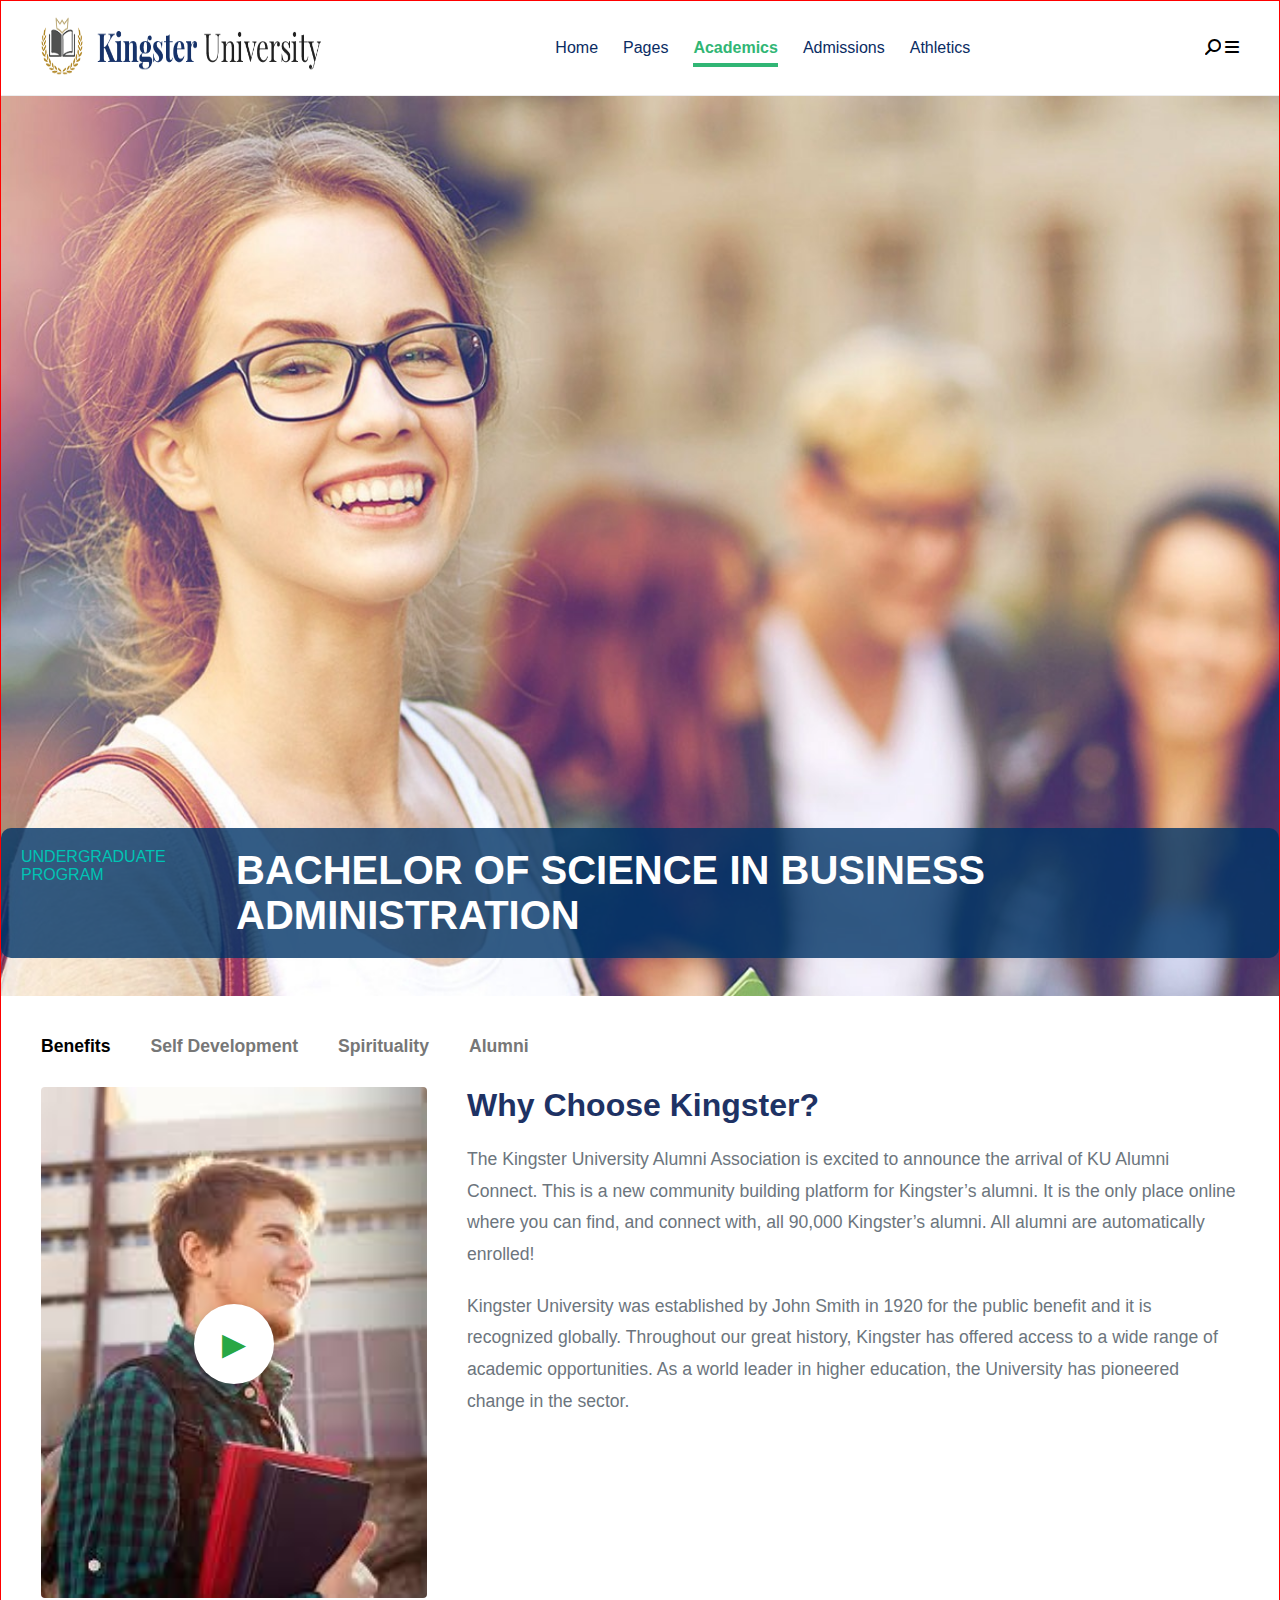
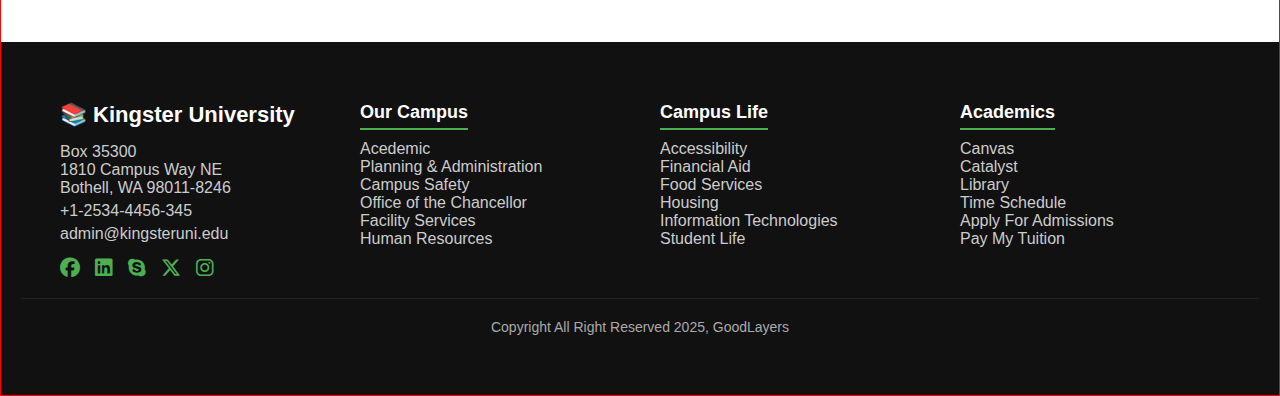
<file: academics.html>
<!DOCTYPE html>
<html lang="en">

<head>
    <meta charset="UTF-8">
    <meta name="viewport" content="width=device-width, initial-scale=1.0">
    <title>academics</title>
    <link rel="stylesheet" href="style3.css">
    <link rel="icon" href="https://images.vexels.com/content/203445/preview/university-building-icon-b523b3.png">
    <link rel="stylesheet" href="https://cdnjs.cloudflare.com/ajax/libs/font-awesome/6.7.2/css/all.min.css"
        integrity="sha512-Evv84Mr4kqVGRNSgIGL/F/aIDqQb7xQ2vcrdIwxfjThSH8CSR7PBEakCr51Ck+w+/U6swU2Im1vVX0SVk9ABhg=="
        crossorigin="anonymous" referrerpolicy="no-referrer" />
</head>

<body>
    <section id="container">
        <header class="main-header">
            <div id="logo-container">
                <img src="images/logo.png" height="60px" width="280px">
            </div>

            <div class="navbar">
                <ul class="nav-links">
                    <li><a href="index.html">Home</a></li>
                    <li><a href="pages.html">Pages</a></li>
                    <li><a href="academics.html" class="active">Academics</a></li>
                    <li><a href="admissions.html">Admissions</a></li>
                    <li><a href="athletics.html">Athletics</a></li>
                </ul>
                </nav>
            </div>
            <div>
                <i class="fas fa-search fa-flip-horizontal"></i>
                <i class="fas fa-bars"></i>
            </div>
        </header>

        <main>
            <div class="container">
                <span>Undergraduate Program</span>
                <h1>Bachelor of Science in Business Administration</h1>
            </div>
        </main>

         <section class="why-kingster">
                <div class="tabs">
                    <span class="tab active">Benefits</span>
                    <span class="tab">Self Development</span>
                    <span class="tab">Spirituality</span>
                    <span class="tab">Alumni</span>
                </div>

                <div class="content-container">
                    <div class="image-container">
                        <img src="images/Choose.jfif" alt="Student" class="student-img">
                        <div class="play-button">&#9658;</div>
                    </div>

                    <div class="text-container">
                        <h2>Why Choose <span class="highlight">Kingster?</span></h2>
                        <p>
                            The Kingster University Alumni Association is excited to announce the arrival of KU Alumni
                            Connect.
                            This is a new community building platform for Kingster’s alumni. It is the only place online
                            where you can
                            find, and connect with, all 90,000 Kingster’s alumni. All alumni are automatically enrolled!
                        </p>
                        <p>
                            Kingster University was established by John Smith in 1920 for the public benefit and it is
                            recognized globally.
                            Throughout our great history, Kingster has offered access to a wide range of academic
                            opportunities.
                            As a world leader in higher education, the University has pioneered change in the sector.
                        </p>
                    </div>
                </div>
            </section>

        <footer>
            <div class="footer-container">
                <div class="footer-column footer-contact">
                    <div class="footer-logo">📚 Kingster University</div>
                    <p>Box 35300<br>1810 Campus Way NE<br>Bothell, WA 98011-8246</p>
                    <p>+1-2534-4456-345</p>
                    <p><a href="mailto:admin@kingsteruni.edu">admin@kingsteruni.edu</a></p>
                    <div class="footer-socials">
                        <i class="fab fa-facebook"></i>
                        <i class="fab fa-linkedin"></i>
                        <i class="fab fa-skype"></i>
                        <i class="fab fa-x-twitter"></i>
                        <i class="fab fa-instagram"></i>
                    </div>
                </div>

                <div class="footer-column">
                    <div class="footer-heading">Our Campus</div>
                    <p>Acedemic</p>
                    <p>Planning & Administration</p>
                    <p>Campus Safety</p>
                    <p>Office of the Chancellor</p>
                    <p>Facility Services</p>
                    <p>Human Resources</p>
                </div>

                <div class="footer-column">
                    <div class="footer-heading">Campus Life</div>
                    <p>Accessibility</p>
                    <p>Financial Aid</p>
                    <p>Food Services</p>
                    <p>Housing</p>
                    <p>Information Technologies</p>
                    <p>Student Life</p>
                </div>

                <div class="footer-column">
                    <div class="footer-heading">Academics</div>
                    <p>Canvas</p>
                    <p>Catalyst</p>
                    <p>Library</p>
                    <p>Time Schedule</p>
                    <p>Apply For Admissions</p>
                    <p>Pay My Tuition</p>
                </div>
            </div>
            <div class="footer-bottom">
                Copyright All Right Reserved 2025, GoodLayers
            </div>
        </footer>

    </section><!--end of container-->
</body>

</html>
</file>
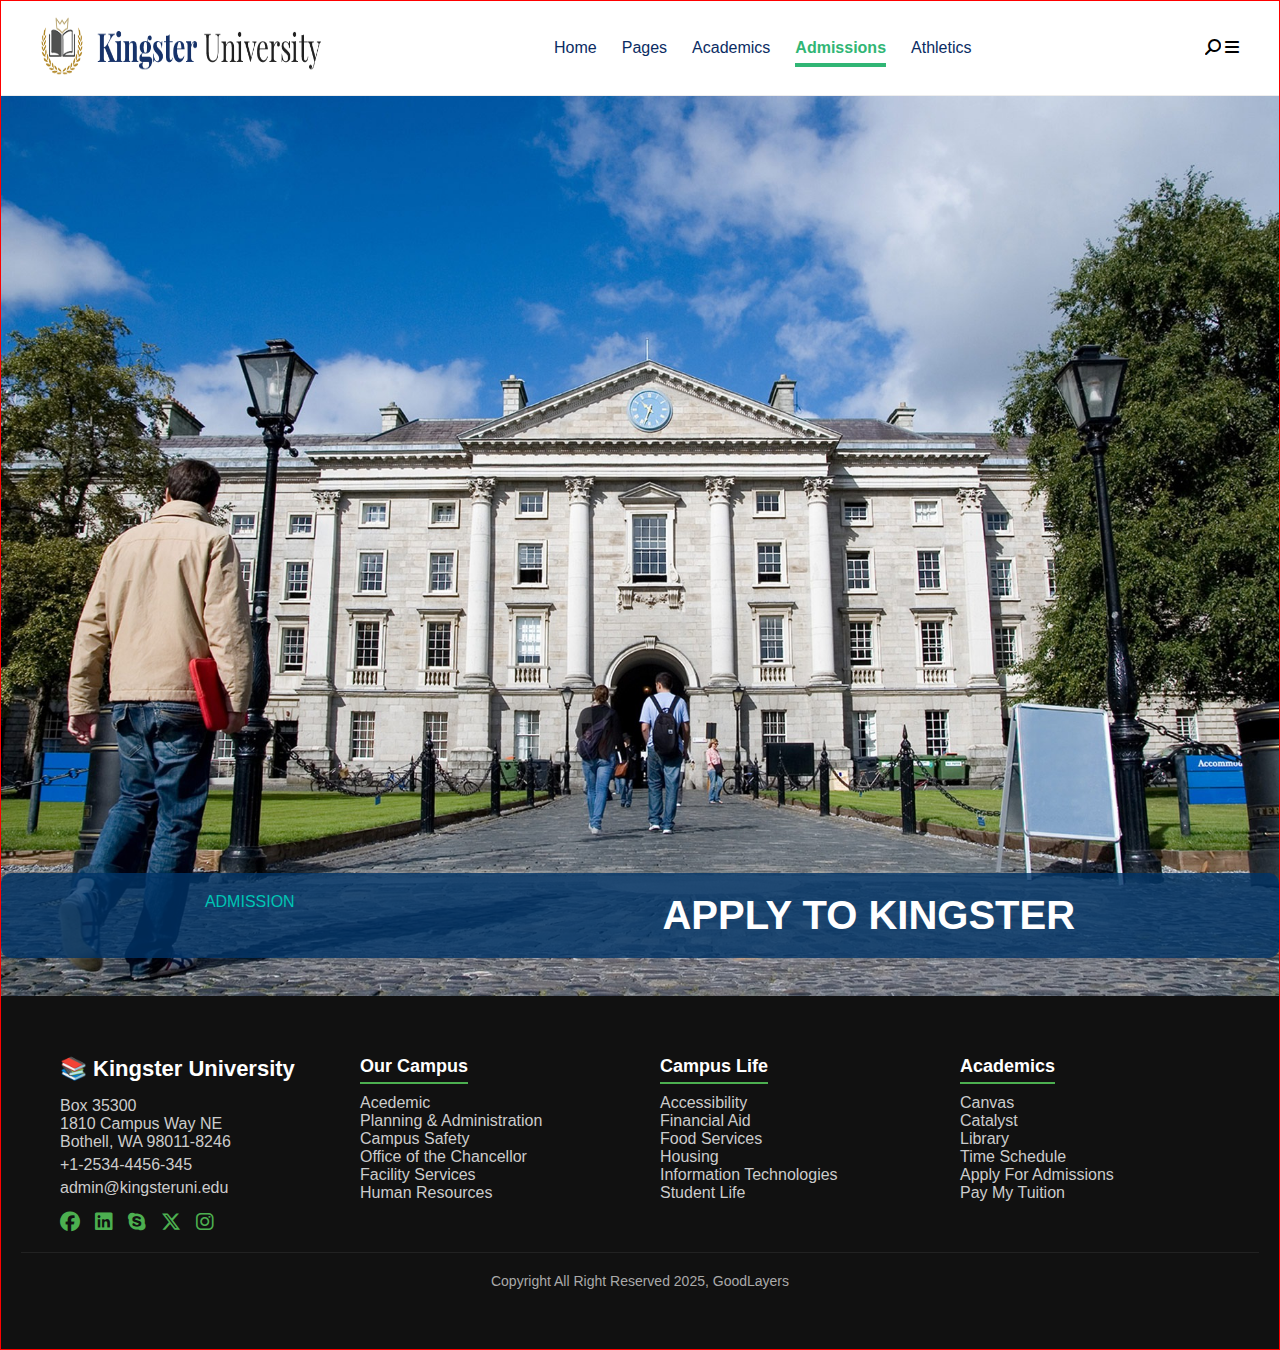
<file: admissions.html>
<!DOCTYPE html>
<html lang="en">

<head>
    <meta charset="UTF-8">
    <meta name="viewport" content="width=device-width, initial-scale=1.0">
    <title>Admission</title>
    <link rel="stylesheet" href="style4.css">
    <link rel="icon" href="https://images.vexels.com/content/203445/preview/university-building-icon-b523b3.png">
    <link rel="stylesheet" href="https://cdnjs.cloudflare.com/ajax/libs/font-awesome/6.7.2/css/all.min.css"
        integrity="sha512-Evv84Mr4kqVGRNSgIGL/F/aIDqQb7xQ2vcrdIwxfjThSH8CSR7PBEakCr51Ck+w+/U6swU2Im1vVX0SVk9ABhg=="
        crossorigin="anonymous" referrerpolicy="no-referrer" />
</head>

<body>
    <section id="container">
        <header class="main-header">
            <div id="logo-container">
                <img src="images/logo.png" height="60px" width="280px">
            </div>

            <div class="navbar">
                <ul class="nav-links">
                    <li><a href="index.html">Home</a></li>
                    <li><a href="pages.html">Pages</a></li>
                    <li><a href="academics.html">Academics</a></li>
                    <li><a href="admissions.html"class="active">Admissions</a></li>
                    <li><a href="athletics.html">Athletics</a></li>
                </ul>
                </nav>
            </div>
            <div>
                <i class="fas fa-search fa-flip-horizontal"></i>
                <i class="fas fa-bars"></i>
            </div>
        </header>

        <main>
            <div class="container">
                <span>Admission</span>
                <h1>Apply To Kingster</h1>
            </div>
        </main>

        <footer>
            <div class="footer-container">
                <div class="footer-column footer-contact">
                    <div class="footer-logo">📚 Kingster University</div>
                    <p>Box 35300<br>1810 Campus Way NE<br>Bothell, WA 98011-8246</p>
                    <p>+1-2534-4456-345</p>
                    <p><a href="mailto:admin@kingsteruni.edu">admin@kingsteruni.edu</a></p>
                    <div class="footer-socials">
                        <i class="fab fa-facebook"></i>
                        <i class="fab fa-linkedin"></i>
                        <i class="fab fa-skype"></i>
                        <i class="fab fa-x-twitter"></i>
                        <i class="fab fa-instagram"></i>
                    </div>
                </div>

                <div class="footer-column">
                    <div class="footer-heading">Our Campus</div>
                    <p>Acedemic</p>
                    <p>Planning & Administration</p>
                    <p>Campus Safety</p>
                    <p>Office of the Chancellor</p>
                    <p>Facility Services</p>
                    <p>Human Resources</p>
                </div>

                <div class="footer-column">
                    <div class="footer-heading">Campus Life</div>
                    <p>Accessibility</p>
                    <p>Financial Aid</p>
                    <p>Food Services</p>
                    <p>Housing</p>
                    <p>Information Technologies</p>
                    <p>Student Life</p>
                </div>

                <div class="footer-column">
                    <div class="footer-heading">Academics</div>
                    <p>Canvas</p>
                    <p>Catalyst</p>
                    <p>Library</p>
                    <p>Time Schedule</p>
                    <p>Apply For Admissions</p>
                    <p>Pay My Tuition</p>
                </div>
            </div>
            <div class="footer-bottom">
                Copyright All Right Reserved 2025, GoodLayers
            </div>
        </footer>

    </section><!--end of container-->
</body>

</html>
</file>
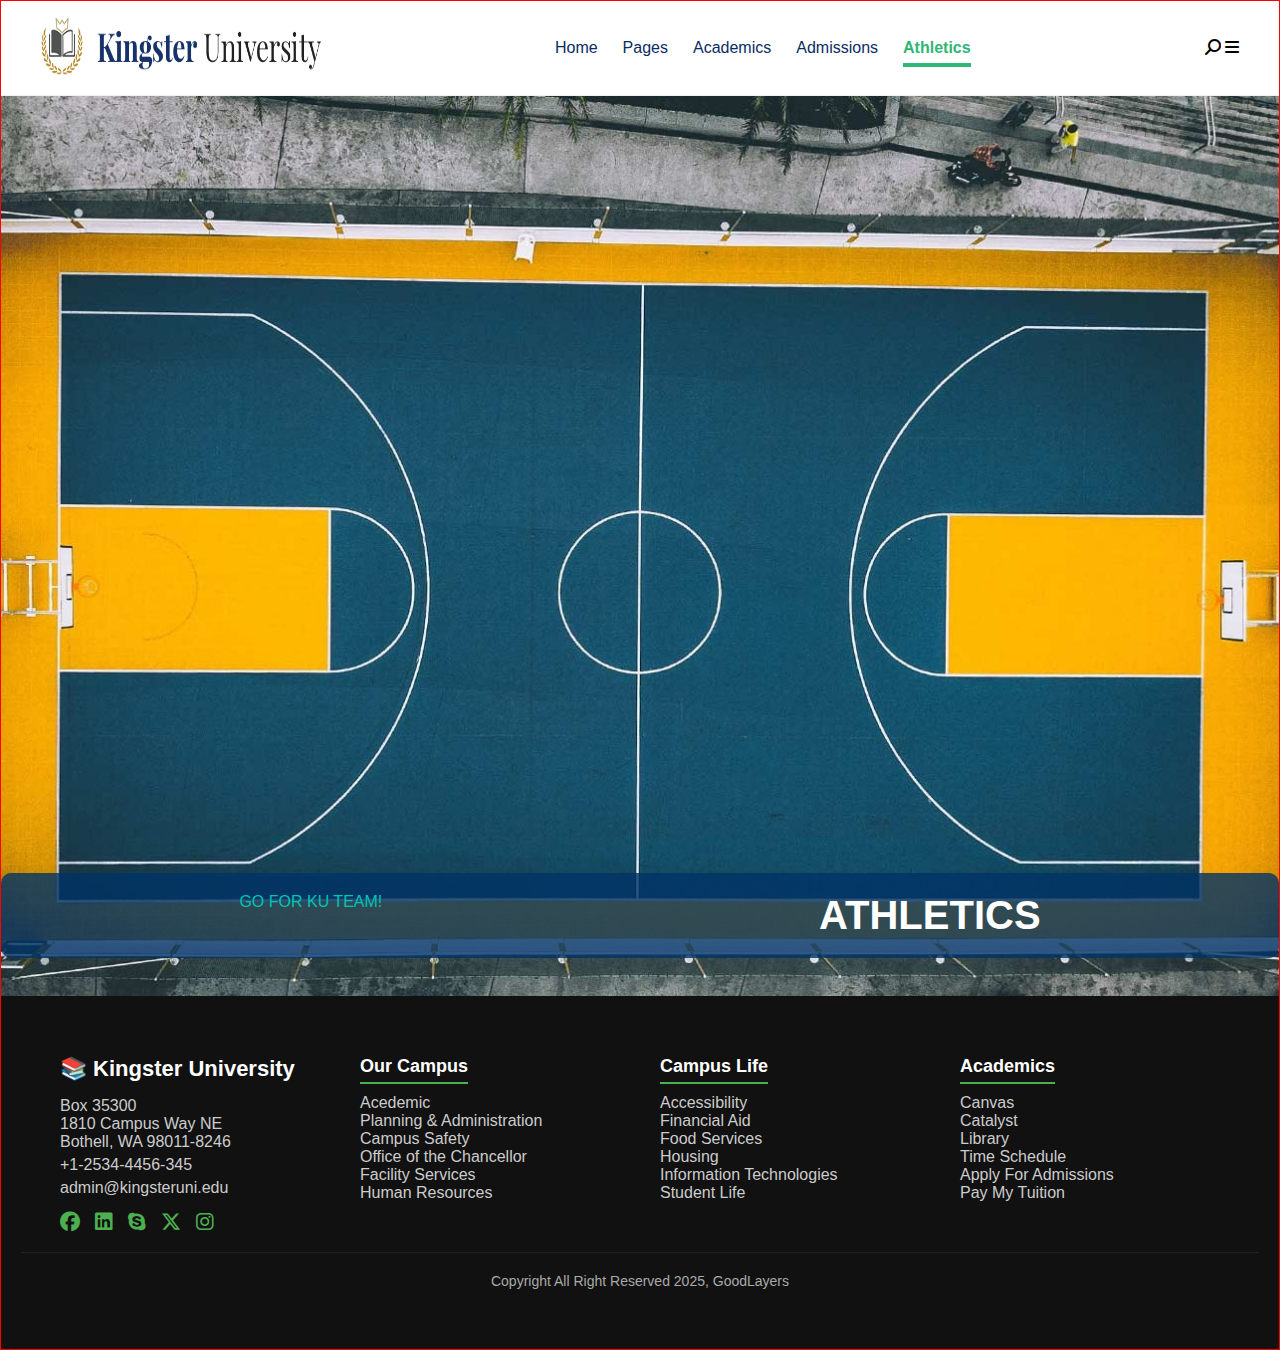
<file: athletics.html>
<!DOCTYPE html>
<html lang="en">

<head>
    <meta charset="UTF-8">
    <meta name="viewport" content="width=device-width, initial-scale=1.0">
    <title>Athletics</title>
    <link rel="stylesheet" href="style5.css">
    <link rel="icon" href="https://images.vexels.com/content/203445/preview/university-building-icon-b523b3.png">
    <link rel="stylesheet" href="https://cdnjs.cloudflare.com/ajax/libs/font-awesome/6.7.2/css/all.min.css"
        integrity="sha512-Evv84Mr4kqVGRNSgIGL/F/aIDqQb7xQ2vcrdIwxfjThSH8CSR7PBEakCr51Ck+w+/U6swU2Im1vVX0SVk9ABhg=="
        crossorigin="anonymous" referrerpolicy="no-referrer" />
</head>

<body>
    <section id="container">
        <header class="main-header">
            <div id="logo-container">
                <img src="images/logo.png" height="60px" width="280px">
            </div>

            <div class="navbar">
                <ul class="nav-links">
                    <li><a href="index.html">Home</a></li>
                    <li><a href="pages.html">Pages</a></li>
                    <li><a href="academics.html">Academics</a></li>
                    <li><a href="admissions.html">Admissions</a></li>
                    <li><a href="athletics.html"class="active">Athletics</a></li>
                </ul>
                </nav>
            </div>
            <div>
                <i class="fas fa-search fa-flip-horizontal"></i>
                <i class="fas fa-bars"></i>
            </div>
        </header>

        <main>
            <div class="container">
                <span>Go For KU Team!</span>
                <h1>Athletics</h1>
            </div>
        </main>

        

        <footer>
            <div class="footer-container">
                <div class="footer-column footer-contact">
                    <div class="footer-logo">📚 Kingster University</div>
                    <p>Box 35300<br>1810 Campus Way NE<br>Bothell, WA 98011-8246</p>
                    <p>+1-2534-4456-345</p>
                    <p><a href="mailto:admin@kingsteruni.edu">admin@kingsteruni.edu</a></p>
                    <div class="footer-socials">
                        <i class="fab fa-facebook"></i>
                        <i class="fab fa-linkedin"></i>
                        <i class="fab fa-skype"></i>
                        <i class="fab fa-x-twitter"></i>
                        <i class="fab fa-instagram"></i>
                    </div>
                </div>

                <div class="footer-column">
                    <div class="footer-heading">Our Campus</div>
                    <p>Acedemic</p>
                    <p>Planning & Administration</p>
                    <p>Campus Safety</p>
                    <p>Office of the Chancellor</p>
                    <p>Facility Services</p>
                    <p>Human Resources</p>
                </div>

                <div class="footer-column">
                    <div class="footer-heading">Campus Life</div>
                    <p>Accessibility</p>
                    <p>Financial Aid</p>
                    <p>Food Services</p>
                    <p>Housing</p>
                    <p>Information Technologies</p>
                    <p>Student Life</p>
                </div>

                <div class="footer-column">
                    <div class="footer-heading">Academics</div>
                    <p>Canvas</p>
                    <p>Catalyst</p>
                    <p>Library</p>
                    <p>Time Schedule</p>
                    <p>Apply For Admissions</p>
                    <p>Pay My Tuition</p>
                </div>
            </div>
            <div class="footer-bottom">
                Copyright All Right Reserved 2025, GoodLayers
            </div>
        </footer>

    </section><!--end of container-->
</body>

</html>
</file>
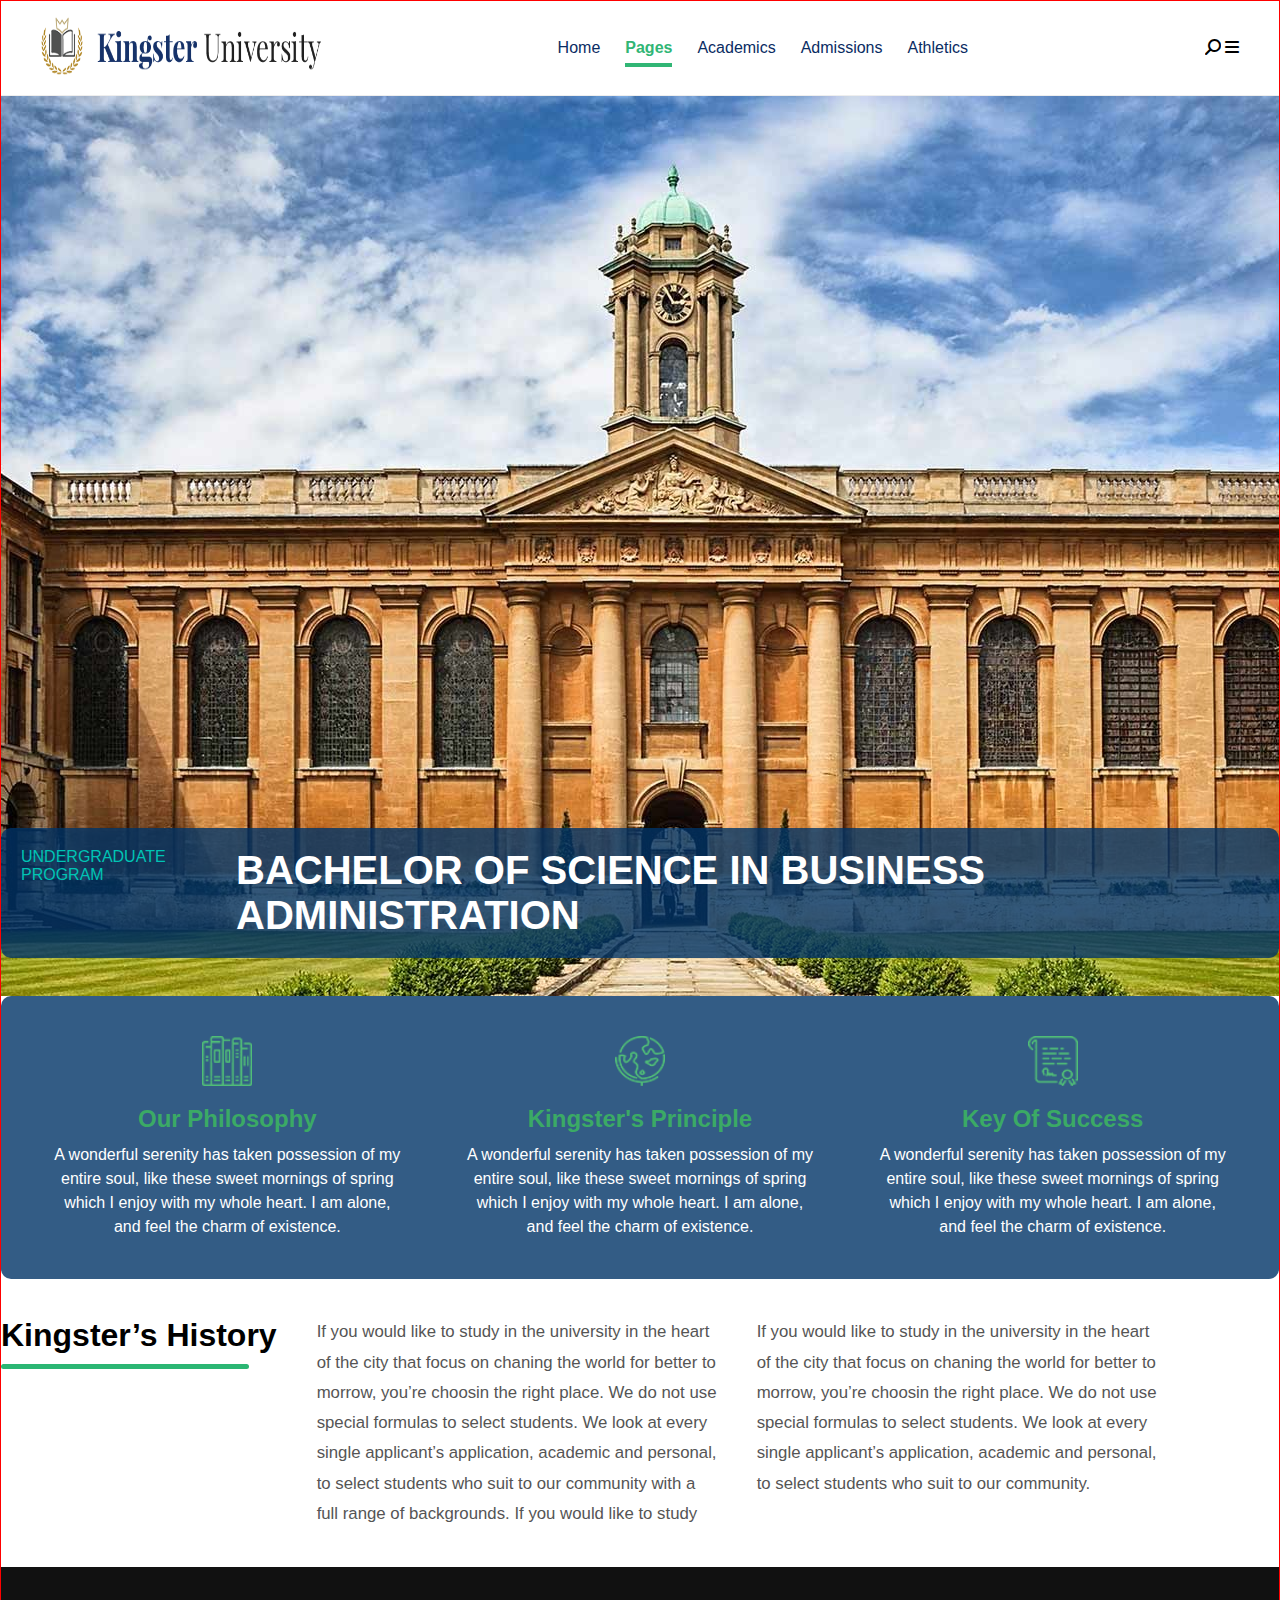
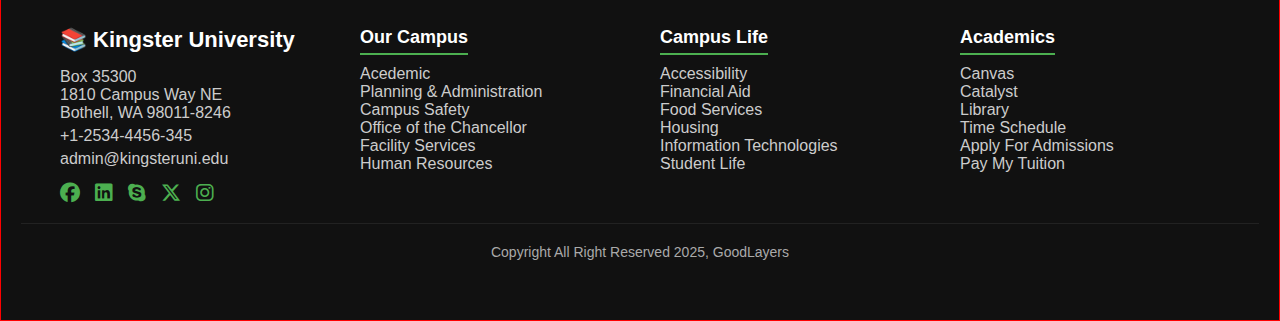
<file: pages.html>
<!DOCTYPE html>
<html lang="en">

<head>
    <meta charset="UTF-8">
    <meta name="viewport" content="width=device-width, initial-scale=1.0">
    <title>pages</title>
    <link rel="stylesheet" href="style2.css">
    <link rel="icon" href="https://images.vexels.com/content/203445/preview/university-building-icon-b523b3.png">
    <link rel="stylesheet" href="https://cdnjs.cloudflare.com/ajax/libs/font-awesome/6.7.2/css/all.min.css"
        integrity="sha512-Evv84Mr4kqVGRNSgIGL/F/aIDqQb7xQ2vcrdIwxfjThSH8CSR7PBEakCr51Ck+w+/U6swU2Im1vVX0SVk9ABhg=="
        crossorigin="anonymous" referrerpolicy="no-referrer" />
</head>

<body>
    <section id="container">
        <header class="main-header">
            <div id="logo-container">
                <img src="images/logo.png" height="60px" width="280px">
            </div>

            <div class="navbar">
                <ul class="nav-links">
                    <li><a href="index.html">Home</a></li>
                    <li><a href="pages.html" class="active">Pages</a></li>
                    <li><a href="academics.html">Academics</a></li>
                    <li><a href="admissions.html">Admissions</a></li>
                    <li><a href="athletics.html">Athletics</a></li>
                </ul>
                </nav>
            </div>
            <div>
                <i class="fas fa-search fa-flip-horizontal"></i>
                <i class="fas fa-bars"></i>
            </div>
        </header>

        <main>
            <div class="container">
                <span>Undergraduate Program</span>
                <h1>Bachelor of Science in Business Administration</h1>
            </div>
        </main>

        <div class="container1">
            <div class="section">
                <img src="images/col-icon-1.png" alt="Philosophy Icon">
                <h2>Our Philosophy</h2>
                <p>A wonderful serenity has taken possession of my entire soul, like these sweet mornings of spring
                    which I enjoy with my whole heart. I am alone, and feel the charm of existence.</p>
            </div>
            <div class="section">
                <img src="images/col-icon-2.png" alt="Kingster's Principle Icon">
                <h2>Kingster's Principle</h2>
                <p>A wonderful serenity has taken possession of my entire soul, like these sweet mornings of spring
                    which I enjoy with my whole heart. I am alone, and feel the charm of existence.</p>
            </div>
            <div class="section">
                <img src="images/col-icon-3.png" alt="Key Of Success Icon">
                <h2>Key Of Success</h2>
                <p>A wonderful serenity has taken possession of my entire soul, like these sweet mornings of spring
                    which I enjoy with my whole heart. I am alone, and feel the charm of existence.</p>
            </div>
        </div>

        <section class="history-section">
            <div class="history-title">
                <h2>Kingster’s History</h2>
                <div class="underline"></div>
            </div>
            <div class="history-content">
                <p>
                    If you would like to study in the university in the heart of the city that focus on chaning the
                    world for better to morrow, you’re choosin the right place. We do not use special formulas to select
                    students. We look at every single applicant’s application, academic and personal, to select students
                    who suit to our community with a full range of backgrounds. If you would like to study
                </p>
                <p>
                    If you would like to study in the university in the heart of the city that focus on chaning the
                    world for better to morrow, you’re choosin the right place. We do not use special formulas to select
                    students. We look at every single applicant’s application, academic and personal, to select students
                    who suit to our community.
                </p>
            </div>
        </section>

        <footer>
            <div class="footer-container">
                <div class="footer-column footer-contact">
                    <div class="footer-logo">📚 Kingster University</div>
                    <p>Box 35300<br>1810 Campus Way NE<br>Bothell, WA 98011-8246</p>
                    <p>+1-2534-4456-345</p>
                    <p><a href="mailto:admin@kingsteruni.edu">admin@kingsteruni.edu</a></p>
                    <div class="footer-socials">
                        <i class="fab fa-facebook"></i>
                        <i class="fab fa-linkedin"></i>
                        <i class="fab fa-skype"></i>
                        <i class="fab fa-x-twitter"></i>
                        <i class="fab fa-instagram"></i>
                    </div>
                </div>

                <div class="footer-column">
                    <div class="footer-heading">Our Campus</div>
                    <p>Acedemic</p>
                    <p>Planning & Administration</p>
                    <p>Campus Safety</p>
                    <p>Office of the Chancellor</p>
                    <p>Facility Services</p>
                    <p>Human Resources</p>
                </div>

                <div class="footer-column">
                    <div class="footer-heading">Campus Life</div>
                    <p>Accessibility</p>
                    <p>Financial Aid</p>
                    <p>Food Services</p>
                    <p>Housing</p>
                    <p>Information Technologies</p>
                    <p>Student Life</p>
                </div>

                <div class="footer-column">
                    <div class="footer-heading">Academics</div>
                    <p>Canvas</p>
                    <p>Catalyst</p>
                    <p>Library</p>
                    <p>Time Schedule</p>
                    <p>Apply For Admissions</p>
                    <p>Pay My Tuition</p>
                </div>
            </div>
            <div class="footer-bottom">
                Copyright All Right Reserved 2025, GoodLayers
            </div>
        </footer>

    </section><!--end of container-->
</body>

</html>
</file>
<file: style3.css>
* {
    margin: 0%;
    padding: 0%;
    box-sizing: border-box;
    font-family: "Poppins", sans-serif;
}

main {
    margin: 0;
    font-family: Arial, sans-serif;
    color: white;
    height: 100vh;
    display: flex;
    justify-content: center;
    align-items: flex-end;
    background-image: url('images/page-title-apply.jpg');
    /* Placeholder for background image */
    background-size: cover;
    background-position: center;
    background-repeat: no-repeat;
}

.container {
    text-align: left;
    padding: 20px;
    width: 100%;
    background: rgba(0, 0, 0, 0.5);
    /* Semi-transparent background for text readability */
}

.container h1 {
    font-size: 2.5em;
    margin: 0;
    text-transform: uppercase;
}

.container span {
    color: #00C4B4;
    /* Teal color for "Undergraduate Program" */
    font-size: 1em;
    text-transform: uppercase;
    display: block;
    margin-bottom: 5px;
}

.container {
    margin-top: 3%;
    margin-bottom: 3%;
    display: flex;
    justify-content: space-around;
    width: 100%;
    padding: 20px;
    background: rgba(0, 51, 102, 0.8);
    /* Semi-transparent background */
    border-radius: 10px;
}

.section {
    flex: 1;
    text-align: center;
    padding: 20px;
    margin: 0 10px;
}

.section img {
    width: 50px;
    height: 50px;
    margin-bottom: 15px;
}

.section h2 {
    color: #3BAA65;
    /* Teal color for headings */
    font-size: 1.5em;
    margin-bottom: 10px;
}

.section p {
    font-size: 1em;
    line-height: 1.5;
    color: white;
}

.history-section {
    margin-bottom: 3%;
    display: flex;
    gap: 40px;
    align-items: flex-start;
    justify-content: flex-start;
}

.history-title h2 {
    font-size: 2rem;
    font-weight: 700;
    color: #000;
    margin-bottom: 10px;
}

.underline {
    height: 5px;
    width: 90%;
    max-width: 420px;
    background-color: #2bb673;
    border-radius: 3px;
}

.history-content {
    display: flex;
    gap: 40px;
    flex-wrap: wrap;
    max-width: 1000px;
}

.history-content p {
    max-width: 400px;
    line-height: 1.8;
    color: #555;
    font-size: 1.05rem;
}

#container {
    width: 100%;
    border: 1px solid red;
}

.main-header {
    display: flex;
    flex-wrap: nowrap;
    justify-content: space-between;
    align-items: center;
    padding: 15px 40px;
    background-color: #fff;
    border-bottom: 1px solid #eee;
}

.logo-container {
    display: flex;
    align-items: center;
}

.logo-text span {
    color: #0a2c63;
    font-weight: bold;
}

.navbar {
    display: flex;
    align-items: center;
}

.nav-links {
    list-style: none;
    display: flex;
    gap: 25px;
}

.nav-links li a {
    text-decoration: none;
    font-size: 1rem;
    color: #0a2c63;
    font-weight: 500;
    padding-bottom: 5px;
    position: relative;
}

.nav-links li a.active {
    color: #31b675;
    font-weight: bold;
}

.nav-links li a.active::after {
    content: "";
    position: absolute;
    width: 100%;
    height: 4px;
    background-color: #31b675;
    bottom: -6px;
    left: 0;
}

.search-icon {
    font-size: 1.2rem;
    color: #0a2c63;
    margin-left: 20px;
    cursor: pointer;
}

header {
    display: flex;
    flex-wrap: wrap;
    justify-content: space-between;
    align-items: center;
    padding: 0 15px;
}

#herosection {
    display: flex;
    flex-wrap: wrap;
    width: 100%;
}

#herosection div img {
    width: 100%;
}

.features {
    margin-top: 3%;
    margin-bottom: 3%;
    display: flex;
    justify-content: space-around;
    flex-wrap: wrap;
    text-align: center;
    gap: 20px;
}

.feature-box {
    flex: 1 1 200px;
    max-width: 250px;
}

.feature-box img {
    width: 60px;
    height: auto;
    margin-bottom: 10px;
}

.feature-box h3 {
    color: #0f2651;
    font-size: 1.2rem;
    font-weight: bold;
    margin-bottom: 8px;
}

.feature-box p {
    color: #b1b1b1;
    font-size: 1rem;
}

.admission-section {
    display: flex;
    flex-wrap: wrap;
    min-height: 100vh;
}

.image-side {
    flex: 1 1 50%;
    min-height: 100vh;
}

.image-side img {
    width: 100%;
    height: 100%;
    object-fit: cover;
}

.content-side {
    flex: 1 1 50%;
    background: linear-gradient(rgba(15, 30, 60, 0.85), rgba(15, 30, 60, 0.85)),
        url('https://images.unsplash.com/photo-1503676260728-1c00da094a0b') no-repeat center center;
    background-size: cover;
    color: #fff;
    display: flex;
    align-items: center;
    padding: 40px;
}

.content-wrapper {
    max-width: 500px;
}

.content-wrapper h1 {
    font-size: 2.5rem;
    font-weight: bold;
    margin-bottom: 10px;
}

.content-wrapper h2 {
    font-size: 1.2rem;
    color: #50d18d;
    margin-bottom: 20px;
}

.content-wrapper p {
    font-size: 1.1rem;
    line-height: 1.6;
    margin-bottom: 30px;
}

.apply-btn {
    display: inline-block;
    background-color: #32c766;
    color: #fff;
    text-decoration: none;
    padding: 12px 30px;
    font-weight: bold;
    border-radius: 5px;
    transition: background 0.3s;
}

.apply-btn:hover {
    background-color: #28a557;
}

.about-section {
    background: linear-gradient(rgba(10, 20, 60, 0.85), rgba(10, 20, 60, 0.85)),
        url('your-background.jpg') no-repeat center center;
    background-size: cover;
    padding: 60px 20px;
    color: #fff;
}

.about-content {
    max-width: 900px;
    margin: 0 auto;
}

.logo {
    width: 200px;
    margin-bottom: 20px;
}

.about-content h2 {
    font-size: 2.5rem;
    color: #50d18d;
    margin-bottom: 25px;
}

.about-content h2 span {
    color: #fff;
    font-weight: normal;
}

.main-text {
    font-size: 1.5rem;
    line-height: 1.6;
    margin-bottom: 30px;
    color: #d6dfff;
}

.description {
    font-size: 1.2rem;
    line-height: 1.8;
    color: #ffffff;
    margin-bottom: 30px;
}

.read-more {
    display: inline-block;
    color: #fff;
    font-weight: bold;
    font-size: 1.1rem;
    text-decoration: none;
    border-bottom: 2px solid #50d18d;
    padding-bottom: 3px;
}

.read-more:hover {
    color: #50d18d;
    border-color: #fff;
}

.services-section {
    display: grid;
    grid-template-columns: repeat(auto-fit, minmax(250px, 1fr));
    gap: 30px;
    padding: 60px 40px;
    background-color: #0e2243;
    color: white;
}

.service-box {
    background-color: #0e2243;
    text-align: left;
}

.icon {
    width: 50px;
    height: auto;
    margin-bottom: 20px;
}

.service-box h3 {
    font-size: 1.3rem;
    font-weight: bold;
    margin-bottom: 15px;
    color: #fff;
}

.service-box p {
    font-size: 1rem;
    line-height: 1.6;
    color: #d6dfff;
    margin-bottom: 15px;
}

.service-box a {
    color: #33c366;
    text-decoration: none;
    font-weight: bold;
}

.service-box a:hover {
    text-decoration: underline;
}

.why-kingster {
    padding: 40px;
    background-color: #fff;
}

.tabs {
    display: flex;
    gap: 40px;
    margin-bottom: 30px;
    font-weight: bold;
    font-size: 1.1rem;
}

.tab {
    cursor: pointer;
    color: #777;
}

.tab.active {
    color: #000;
}

.content-container {
    display: flex;
    flex-wrap: wrap;
    gap: 40px;
}

.image-container {
    flex: 1;
    min-width: 280px;
    position: relative;
}

.student-img {
    width: 100%;
    height: auto;
    border-radius: 4px;
}

.play-button {
    position: absolute;
    top: 50%;
    left: 50%;
    transform: translate(-50%, -50%);
    width: 80px;
    height: 80px;
    background-color: white;
    border-radius: 50%;
    font-size: 2.5rem;
    color: #28a745;
    display: flex;
    align-items: center;
    justify-content: center;
    box-shadow: 0 4px 12px rgba(0, 0, 0, 0.2);
}

.text-container {
    flex: 2;
    min-width: 280px;
}

.text-container h2 {
    font-size: 2rem;
    color: #1e3264;
    margin-bottom: 20px;
}

.highlight {
    color: #1e3264;
    font-weight: bold;
}

.text-container p {
    font-size: 1.1rem;
    line-height: 1.8;
    margin-bottom: 20px;
    color: #6c757d;
}

.main-section {
    display: flex;
    flex-wrap: wrap;
    gap: 30px;
    padding: 40px;
}

/* LEFT COLUMN */
.left-column {
    flex: 1;
    min-width: 280px;
    background-color: white;
    padding: 20px;
    border-radius: 8px;
}

.left-column img {
    width: 100%;
    border-radius: 5px;
    margin-bottom: 20px;
}

.left-column h2 {
    font-size: 1.6rem;
    color: #0a2c63;
    margin-bottom: 10px;
}

.left-column p {
    font-size: 1rem;
    line-height: 1.6;
    color: #555;
    margin-bottom: 20px;
}

.left-column .donor-btn {
    background-color: #4cbc7c;
    color: white;
    padding: 15px 25px;
    border: none;
    font-weight: bold;
    font-size: 1rem;
    border-radius: 4px;
    cursor: pointer;
}

/* MIDDLE COLUMN */
.middle-column {
    flex: 1.5;
    min-width: 300px;
    background-color: white;
    padding: 20px;
    border-radius: 8px;
}

.middle-column h2 {
    font-size: 1.6rem;
    color: #0a2c63;
    margin-bottom: 20px;
}

.event {
    display: flex;
    gap: 20px;
    margin-bottom: 20px;
}

.date-box {
    background-color: #f0f0f0;
    text-align: center;
    padding: 10px 15px;
    border-left: 4px solid #4cbc7c;
}

.date-box .day {
    display: block;
    font-size: 1.6rem;
    font-weight: bold;
    color: #4cbc7c;
}

.date-box .month {
    text-transform: uppercase;
    font-size: 0.9rem;
    color: #333;
}

.event-info h3 {
    font-size: 1.1rem;
    color: #0a2c63;
    margin-bottom: 5px;
}

.event-info p {
    font-size: 0.9rem;
    color: #4cbc7c;
}

/* RIGHT COLUMN */
.right-column {
    flex: 1;
    min-width: 280px;
}

.newsletter-box {
    position: relative;
    color: white;
    border-radius: 8px;
    overflow: hidden;
}

.newsletter-bg {
    width: 100%;
    height: 100%;
    object-fit: cover;
    filter: brightness(0.4);
    position: absolute;
    top: 0;
    left: 0;
    z-index: 0;
}

.newsletter-content {
    position: relative;
    z-index: 1;
    padding: 30px 20px;
    text-align: center;
    background-color: rgba(10, 44, 99, 0.9);
    border-radius: 8px;
}

.newsletter-icon {
    font-size: 3rem;
    margin-bottom: 15px;
}

.newsletter-content h3 {
    font-size: 1.3rem;
    margin-bottom: 10px;
}

.newsletter-content p {
    font-size: 0.95rem;
    margin-bottom: 20px;
}

.newsletter-content input {
    width: 100%;
    padding: 12px;
    font-size: 1rem;
    border: none;
    margin-bottom: 15px;
    border-radius: 4px;
}

.subscribe-btn {
    width: 100%;
    padding: 12px;
    background-color: #4cbc7c;
    color: white;
    font-weight: bold;
    border: none;
    font-size: 1rem;
    border-radius: 4px;
    cursor: pointer;
}

/* Responsive */
@media (max-width: 1000px) {
    .main-section {
        flex-direction: column;
    }
}

/* Global Footer Styles */
footer {
    background-color: #111;
    color: #ccc;
    padding: 40px 20px;
    font-family: 'Arial', sans-serif;
}

footer a {
    color: #ccc;
    text-decoration: none;
}

footer a:hover {
    color: #4CAF50;
}

.footer-container {
    display: flex;
    flex-wrap: wrap;
    justify-content: space-between;
    max-width: 1200px;
    margin: auto;
}

.footer-column {
    flex: 1;
    min-width: 200px;
    margin: 20px;
}

.footer-logo {
    font-size: 22px;
    font-weight: bold;
    margin-bottom: 15px;
    display: flex;
    align-items: center;
    color: #fff;
}

.footer-logo img {
    margin-right: 10px;
}

.footer-heading {
    font-weight: bold;
    font-size: 18px;
    color: #fff;
    margin-bottom: 10px;
    border-bottom: 2px solid #4CAF50;
    display: inline-block;
    padding-bottom: 5px;
}

.footer-contact p {
    margin: 5px 0;
}

.footer-bottom {
    text-align: center;
    color: #aaa;
    padding: 20px 0;
    font-size: 14px;
    border-top: 1px solid #222;
}

/* Social Icons */
.footer-socials {
    display: flex;
    justify-content: flex-start;
    gap: 15px;
    margin-top: 15px;
}

.footer-socials i {
    font-size: 20px;
    color: #4CAF50;
}

@media (max-width: 768px) {
    header {
        flex-direction: column;
        align-items: flex-start;
    }

    #herosection {
        flex-direction: column;
    }

    #wrap,
    #background {
        background-size: cover;
    }

    #background button {
        margin: 5% 5%;
        width: 90%;
    }

    #newsletter h5,
    #newsletter p,
    #newsletter b,
    #newsletter span,
    #newsletter button {
        font-size: 14px;
        left: 5%;
        right: 5%;
    }

    .footer-container {
        flex-direction: column;
        text-align: center;
    }

    .footer-column {
        width: 100%;
        margin: 10px 0;
    }

    .footer-socials {
        justify-content: center;
    }
}

@media (max-width: 1200px) {

    #content,
    #admission,
    #about,
    #content2,
    #choose,
    #edu,
    #donation {
        flex-direction: column;
        margin: 5% 0%;
    }

    .image,
    .ccontent,
    .width,
    .width2,
    .date,
    .date2 {
        width: 100%;
        margin: 10px 0;
    }

    #about2 {
        margin: 5%;
    }

    #updates {
        margin: 10%;
    }

    #newsletter h5,
    #newsletter p,
    #newsletter button,
    #newsletter span {
        left: 5%;
        right: 5%;
    }

    input {
        width: 90%;
    }

    #choose {
        padding: 10%;
    }

    #bg {
        padding: 10% 5%;
        margin: 10% 0;
    }

    .tp {
        padding: 5%;
        background-size: cover;
    }

    #donation div button {
        width: 95%;
        margin: 22% -2%;
    }
}
</file>
<file: style4.css>
* {
    margin: 0%;
    padding: 0%;
    box-sizing: border-box;
    font-family: "Poppins", sans-serif;
}

main {
    margin: 0;
    font-family: Arial, sans-serif;
    color: white;
    height: 100vh;
    display: flex;
    justify-content: center;
    align-items: flex-end;
    background-image: url('images/shutterstock_59887279.jpg');
    /* Placeholder for background image */
    background-size: cover;
    background-position: center;
    background-repeat: no-repeat;
}

.container {
    text-align: left;
    padding: 20px;
    width: 100%;
    background: rgba(0, 0, 0, 0.5);
    /* Semi-transparent background for text readability */
}

.container h1 {
    font-size: 2.5em;
    margin: 0;
    text-transform: uppercase;
}

.container span {
    color: #00C4B4;
    /* Teal color for "Undergraduate Program" */
    font-size: 1em;
    text-transform: uppercase;
    display: block;
    margin-bottom: 5px;
}

.container {
    margin-top: 3%;
    margin-bottom: 3%;
    display: flex;
    justify-content: space-around;
    width: 100%;
    padding: 20px;
    background: rgba(0, 51, 102, 0.8);
    /* Semi-transparent background */
    border-radius: 10px;
}

.section {
    flex: 1;
    text-align: center;
    padding: 20px;
    margin: 0 10px;
}

.section img {
    width: 50px;
    height: 50px;
    margin-bottom: 15px;
}

.section h2 {
    color: #3BAA65;
    /* Teal color for headings */
    font-size: 1.5em;
    margin-bottom: 10px;
}

.section p {
    font-size: 1em;
    line-height: 1.5;
    color: white;
}

.history-section {
    margin-bottom: 3%;
    display: flex;
    gap: 40px;
    align-items: flex-start;
    justify-content: flex-start;
}

.history-title h2 {
    font-size: 2rem;
    font-weight: 700;
    color: #000;
    margin-bottom: 10px;
}

.underline {
    height: 5px;
    width: 90%;
    max-width: 420px;
    background-color: #2bb673;
    border-radius: 3px;
}

.history-content {
    display: flex;
    gap: 40px;
    flex-wrap: wrap;
    max-width: 1000px;
}

.history-content p {
    max-width: 400px;
    line-height: 1.8;
    color: #555;
    font-size: 1.05rem;
}

#container {
    width: 100%;
    border: 1px solid red;
}

.main-header {
    display: flex;
    flex-wrap: nowrap;
    justify-content: space-between;
    align-items: center;
    padding: 15px 40px;
    background-color: #fff;
    border-bottom: 1px solid #eee;
}

.logo-container {
    display: flex;
    align-items: center;
}

.logo-text span {
    color: #0a2c63;
    font-weight: bold;
}

.navbar {
    display: flex;
    align-items: center;
}

.nav-links {
    list-style: none;
    display: flex;
    gap: 25px;
}

.nav-links li a {
    text-decoration: none;
    font-size: 1rem;
    color: #0a2c63;
    font-weight: 500;
    padding-bottom: 5px;
    position: relative;
}

.nav-links li a.active {
    color: #31b675;
    font-weight: bold;
}

.nav-links li a.active::after {
    content: "";
    position: absolute;
    width: 100%;
    height: 4px;
    background-color: #31b675;
    bottom: -6px;
    left: 0;
}

.search-icon {
    font-size: 1.2rem;
    color: #0a2c63;
    margin-left: 20px;
    cursor: pointer;
}

header {
    display: flex;
    flex-wrap: wrap;
    justify-content: space-between;
    align-items: center;
    padding: 0 15px;
}

#herosection {
    display: flex;
    flex-wrap: wrap;
    width: 100%;
}

#herosection div img {
    width: 100%;
}

.features {
    margin-top: 3%;
    margin-bottom: 3%;
    display: flex;
    justify-content: space-around;
    flex-wrap: wrap;
    text-align: center;
    gap: 20px;
}

.feature-box {
    flex: 1 1 200px;
    max-width: 250px;
}

.feature-box img {
    width: 60px;
    height: auto;
    margin-bottom: 10px;
}

.feature-box h3 {
    color: #0f2651;
    font-size: 1.2rem;
    font-weight: bold;
    margin-bottom: 8px;
}

.feature-box p {
    color: #b1b1b1;
    font-size: 1rem;
}

.admission-section {
    display: flex;
    flex-wrap: wrap;
    min-height: 100vh;
}

.image-side {
    flex: 1 1 50%;
    min-height: 100vh;
}

.image-side img {
    width: 100%;
    height: 100%;
    object-fit: cover;
}

.content-side {
    flex: 1 1 50%;
    background: linear-gradient(rgba(15, 30, 60, 0.85), rgba(15, 30, 60, 0.85)),
        url('https://images.unsplash.com/photo-1503676260728-1c00da094a0b') no-repeat center center;
    background-size: cover;
    color: #fff;
    display: flex;
    align-items: center;
    padding: 40px;
}

.content-wrapper {
    max-width: 500px;
}

.content-wrapper h1 {
    font-size: 2.5rem;
    font-weight: bold;
    margin-bottom: 10px;
}

.content-wrapper h2 {
    font-size: 1.2rem;
    color: #50d18d;
    margin-bottom: 20px;
}

.content-wrapper p {
    font-size: 1.1rem;
    line-height: 1.6;
    margin-bottom: 30px;
}

.apply-btn {
    display: inline-block;
    background-color: #32c766;
    color: #fff;
    text-decoration: none;
    padding: 12px 30px;
    font-weight: bold;
    border-radius: 5px;
    transition: background 0.3s;
}

.apply-btn:hover {
    background-color: #28a557;
}

.about-section {
    background: linear-gradient(rgba(10, 20, 60, 0.85), rgba(10, 20, 60, 0.85)),
        url('your-background.jpg') no-repeat center center;
    background-size: cover;
    padding: 60px 20px;
    color: #fff;
}

.about-content {
    max-width: 900px;
    margin: 0 auto;
}

.logo {
    width: 200px;
    margin-bottom: 20px;
}

.about-content h2 {
    font-size: 2.5rem;
    color: #50d18d;
    margin-bottom: 25px;
}

.about-content h2 span {
    color: #fff;
    font-weight: normal;
}

.main-text {
    font-size: 1.5rem;
    line-height: 1.6;
    margin-bottom: 30px;
    color: #d6dfff;
}

.description {
    font-size: 1.2rem;
    line-height: 1.8;
    color: #ffffff;
    margin-bottom: 30px;
}

.read-more {
    display: inline-block;
    color: #fff;
    font-weight: bold;
    font-size: 1.1rem;
    text-decoration: none;
    border-bottom: 2px solid #50d18d;
    padding-bottom: 3px;
}

.read-more:hover {
    color: #50d18d;
    border-color: #fff;
}

.services-section {
    display: grid;
    grid-template-columns: repeat(auto-fit, minmax(250px, 1fr));
    gap: 30px;
    padding: 60px 40px;
    background-color: #0e2243;
    color: white;
}

.service-box {
    background-color: #0e2243;
    text-align: left;
}

.icon {
    width: 50px;
    height: auto;
    margin-bottom: 20px;
}

.service-box h3 {
    font-size: 1.3rem;
    font-weight: bold;
    margin-bottom: 15px;
    color: #fff;
}

.service-box p {
    font-size: 1rem;
    line-height: 1.6;
    color: #d6dfff;
    margin-bottom: 15px;
}

.service-box a {
    color: #33c366;
    text-decoration: none;
    font-weight: bold;
}

.service-box a:hover {
    text-decoration: underline;
}

.why-kingster {
    padding: 40px;
    background-color: #fff;
}

.tabs {
    display: flex;
    gap: 40px;
    margin-bottom: 30px;
    font-weight: bold;
    font-size: 1.1rem;
}

.tab {
    cursor: pointer;
    color: #777;
}

.tab.active {
    color: #000;
}

.content-container {
    display: flex;
    flex-wrap: wrap;
    gap: 40px;
}

.image-container {
    flex: 1;
    min-width: 280px;
    position: relative;
}

.student-img {
    width: 100%;
    height: auto;
    border-radius: 4px;
}

.play-button {
    position: absolute;
    top: 50%;
    left: 50%;
    transform: translate(-50%, -50%);
    width: 80px;
    height: 80px;
    background-color: white;
    border-radius: 50%;
    font-size: 2.5rem;
    color: #28a745;
    display: flex;
    align-items: center;
    justify-content: center;
    box-shadow: 0 4px 12px rgba(0, 0, 0, 0.2);
}

.text-container {
    flex: 2;
    min-width: 280px;
}

.text-container h2 {
    font-size: 2rem;
    color: #1e3264;
    margin-bottom: 20px;
}

.highlight {
    color: #1e3264;
    font-weight: bold;
}

.text-container p {
    font-size: 1.1rem;
    line-height: 1.8;
    margin-bottom: 20px;
    color: #6c757d;
}

.main-section {
    display: flex;
    flex-wrap: wrap;
    gap: 30px;
    padding: 40px;
}

/* LEFT COLUMN */
.left-column {
    flex: 1;
    min-width: 280px;
    background-color: white;
    padding: 20px;
    border-radius: 8px;
}

.left-column img {
    width: 100%;
    border-radius: 5px;
    margin-bottom: 20px;
}

.left-column h2 {
    font-size: 1.6rem;
    color: #0a2c63;
    margin-bottom: 10px;
}

.left-column p {
    font-size: 1rem;
    line-height: 1.6;
    color: #555;
    margin-bottom: 20px;
}

.left-column .donor-btn {
    background-color: #4cbc7c;
    color: white;
    padding: 15px 25px;
    border: none;
    font-weight: bold;
    font-size: 1rem;
    border-radius: 4px;
    cursor: pointer;
}

/* MIDDLE COLUMN */
.middle-column {
    flex: 1.5;
    min-width: 300px;
    background-color: white;
    padding: 20px;
    border-radius: 8px;
}

.middle-column h2 {
    font-size: 1.6rem;
    color: #0a2c63;
    margin-bottom: 20px;
}

.event {
    display: flex;
    gap: 20px;
    margin-bottom: 20px;
}

.date-box {
    background-color: #f0f0f0;
    text-align: center;
    padding: 10px 15px;
    border-left: 4px solid #4cbc7c;
}

.date-box .day {
    display: block;
    font-size: 1.6rem;
    font-weight: bold;
    color: #4cbc7c;
}

.date-box .month {
    text-transform: uppercase;
    font-size: 0.9rem;
    color: #333;
}

.event-info h3 {
    font-size: 1.1rem;
    color: #0a2c63;
    margin-bottom: 5px;
}

.event-info p {
    font-size: 0.9rem;
    color: #4cbc7c;
}

/* RIGHT COLUMN */
.right-column {
    flex: 1;
    min-width: 280px;
}

.newsletter-box {
    position: relative;
    color: white;
    border-radius: 8px;
    overflow: hidden;
}

.newsletter-bg {
    width: 100%;
    height: 100%;
    object-fit: cover;
    filter: brightness(0.4);
    position: absolute;
    top: 0;
    left: 0;
    z-index: 0;
}

.newsletter-content {
    position: relative;
    z-index: 1;
    padding: 30px 20px;
    text-align: center;
    background-color: rgba(10, 44, 99, 0.9);
    border-radius: 8px;
}

.newsletter-icon {
    font-size: 3rem;
    margin-bottom: 15px;
}

.newsletter-content h3 {
    font-size: 1.3rem;
    margin-bottom: 10px;
}

.newsletter-content p {
    font-size: 0.95rem;
    margin-bottom: 20px;
}

.newsletter-content input {
    width: 100%;
    padding: 12px;
    font-size: 1rem;
    border: none;
    margin-bottom: 15px;
    border-radius: 4px;
}

.subscribe-btn {
    width: 100%;
    padding: 12px;
    background-color: #4cbc7c;
    color: white;
    font-weight: bold;
    border: none;
    font-size: 1rem;
    border-radius: 4px;
    cursor: pointer;
}

/* Responsive */
@media (max-width: 1000px) {
    .main-section {
        flex-direction: column;
    }
}

/* Global Footer Styles */
footer {
    background-color: #111;
    color: #ccc;
    padding: 40px 20px;
    font-family: 'Arial', sans-serif;
}

footer a {
    color: #ccc;
    text-decoration: none;
}

footer a:hover {
    color: #4CAF50;
}

.footer-container {
    display: flex;
    flex-wrap: wrap;
    justify-content: space-between;
    max-width: 1200px;
    margin: auto;
}

.footer-column {
    flex: 1;
    min-width: 200px;
    margin: 20px;
}

.footer-logo {
    font-size: 22px;
    font-weight: bold;
    margin-bottom: 15px;
    display: flex;
    align-items: center;
    color: #fff;
}

.footer-logo img {
    margin-right: 10px;
}

.footer-heading {
    font-weight: bold;
    font-size: 18px;
    color: #fff;
    margin-bottom: 10px;
    border-bottom: 2px solid #4CAF50;
    display: inline-block;
    padding-bottom: 5px;
}

.footer-contact p {
    margin: 5px 0;
}

.footer-bottom {
    text-align: center;
    color: #aaa;
    padding: 20px 0;
    font-size: 14px;
    border-top: 1px solid #222;
}

/* Social Icons */
.footer-socials {
    display: flex;
    justify-content: flex-start;
    gap: 15px;
    margin-top: 15px;
}

.footer-socials i {
    font-size: 20px;
    color: #4CAF50;
}

@media (max-width: 768px) {
    header {
        flex-direction: column;
        align-items: flex-start;
    }

    #herosection {
        flex-direction: column;
    }

    #wrap,
    #background {
        background-size: cover;
    }

    #background button {
        margin: 5% 5%;
        width: 90%;
    }

    #newsletter h5,
    #newsletter p,
    #newsletter b,
    #newsletter span,
    #newsletter button {
        font-size: 14px;
        left: 5%;
        right: 5%;
    }

    .footer-container {
        flex-direction: column;
        text-align: center;
    }

    .footer-column {
        width: 100%;
        margin: 10px 0;
    }

    .footer-socials {
        justify-content: center;
    }
}

@media (max-width: 1200px) {

    #content,
    #admission,
    #about,
    #content2,
    #choose,
    #edu,
    #donation {
        flex-direction: column;
        margin: 5% 0%;
    }

    .image,
    .ccontent,
    .width,
    .width2,
    .date,
    .date2 {
        width: 100%;
        margin: 10px 0;
    }

    #about2 {
        margin: 5%;
    }

    #updates {
        margin: 10%;
    }

    #newsletter h5,
    #newsletter p,
    #newsletter button,
    #newsletter span {
        left: 5%;
        right: 5%;
    }

    input {
        width: 90%;
    }

    #choose {
        padding: 10%;
    }

    #bg {
        padding: 10% 5%;
        margin: 10% 0;
    }

    .tp {
        padding: 5%;
        background-size: cover;
    }

    #donation div button {
        width: 95%;
        margin: 22% -2%;
    }
}
</file>
<file: style5.css>
* {
    margin: 0%;
    padding: 0%;
    box-sizing: border-box;
    font-family: "Poppins", sans-serif;
}

main {
    margin: 0;
    font-family: Arial, sans-serif;
    color: white;
    height: 100vh;
    display: flex;
    justify-content: center;
    align-items: flex-end;
    background-image: url('images/page-title-athletics.jpg');
    /* Placeholder for background image */
    background-size: cover;
    background-position: center;
    background-repeat: no-repeat;
}

.container {
    text-align: left;
    padding: 20px;
    width: 100%;
    background: rgba(0, 0, 0, 0.5);
    /* Semi-transparent background for text readability */
}

.container h1 {
    font-size: 2.5em;
    margin: 0;
    text-transform: uppercase;
}

.container span {
    color: #00C4B4;
    /* Teal color for "Undergraduate Program" */
    font-size: 1em;
    text-transform: uppercase;
    display: block;
    margin-bottom: 5px;
}

.container {
    margin-top: 3%;
    margin-bottom: 3%;
    display: flex;
    justify-content: space-around;
    width: 100%;
    padding: 20px;
    background: rgba(0, 51, 102, 0.8);
    /* Semi-transparent background */
    border-radius: 10px;
}

.section {
    flex: 1;
    text-align: center;
    padding: 20px;
    margin: 0 10px;
}

.section img {
    width: 50px;
    height: 50px;
    margin-bottom: 15px;
}

.section h2 {
    color: #3BAA65;
    /* Teal color for headings */
    font-size: 1.5em;
    margin-bottom: 10px;
}

.section p {
    font-size: 1em;
    line-height: 1.5;
    color: white;
}

.history-section {
    margin-bottom: 3%;
    display: flex;
    gap: 40px;
    align-items: flex-start;
    justify-content: flex-start;
}

.history-title h2 {
    font-size: 2rem;
    font-weight: 700;
    color: #000;
    margin-bottom: 10px;
}

.underline {
    height: 5px;
    width: 90%;
    max-width: 420px;
    background-color: #2bb673;
    border-radius: 3px;
}

.history-content {
    display: flex;
    gap: 40px;
    flex-wrap: wrap;
    max-width: 1000px;
}

.history-content p {
    max-width: 400px;
    line-height: 1.8;
    color: #555;
    font-size: 1.05rem;
}

#container {
    width: 100%;
    border: 1px solid red;
}

.main-header {
    display: flex;
    flex-wrap: nowrap;
    justify-content: space-between;
    align-items: center;
    padding: 15px 40px;
    background-color: #fff;
    border-bottom: 1px solid #eee;
}

.logo-container {
    display: flex;
    align-items: center;
}

.logo-text span {
    color: #0a2c63;
    font-weight: bold;
}

.navbar {
    display: flex;
    align-items: center;
}

.nav-links {
    list-style: none;
    display: flex;
    gap: 25px;
}

.nav-links li a {
    text-decoration: none;
    font-size: 1rem;
    color: #0a2c63;
    font-weight: 500;
    padding-bottom: 5px;
    position: relative;
}

.nav-links li a.active {
    color: #31b675;
    font-weight: bold;
}

.nav-links li a.active::after {
    content: "";
    position: absolute;
    width: 100%;
    height: 4px;
    background-color: #31b675;
    bottom: -6px;
    left: 0;
}

.search-icon {
    font-size: 1.2rem;
    color: #0a2c63;
    margin-left: 20px;
    cursor: pointer;
}

header {
    display: flex;
    flex-wrap: wrap;
    justify-content: space-between;
    align-items: center;
    padding: 0 15px;
}

#herosection {
    display: flex;
    flex-wrap: wrap;
    width: 100%;
}

#herosection div img {
    width: 100%;
}

.features {
    margin-top: 3%;
    margin-bottom: 3%;
    display: flex;
    justify-content: space-around;
    flex-wrap: wrap;
    text-align: center;
    gap: 20px;
}

.feature-box {
    flex: 1 1 200px;
    max-width: 250px;
}

.feature-box img {
    width: 60px;
    height: auto;
    margin-bottom: 10px;
}

.feature-box h3 {
    color: #0f2651;
    font-size: 1.2rem;
    font-weight: bold;
    margin-bottom: 8px;
}

.feature-box p {
    color: #b1b1b1;
    font-size: 1rem;
}

.admission-section {
    display: flex;
    flex-wrap: wrap;
    min-height: 100vh;
}

.image-side {
    flex: 1 1 50%;
    min-height: 100vh;
}

.image-side img {
    width: 100%;
    height: 100%;
    object-fit: cover;
}

.content-side {
    flex: 1 1 50%;
    background: linear-gradient(rgba(15, 30, 60, 0.85), rgba(15, 30, 60, 0.85)),
        url('https://images.unsplash.com/photo-1503676260728-1c00da094a0b') no-repeat center center;
    background-size: cover;
    color: #fff;
    display: flex;
    align-items: center;
    padding: 40px;
}

.content-wrapper {
    max-width: 500px;
}

.content-wrapper h1 {
    font-size: 2.5rem;
    font-weight: bold;
    margin-bottom: 10px;
}

.content-wrapper h2 {
    font-size: 1.2rem;
    color: #50d18d;
    margin-bottom: 20px;
}

.content-wrapper p {
    font-size: 1.1rem;
    line-height: 1.6;
    margin-bottom: 30px;
}

.apply-btn {
    display: inline-block;
    background-color: #32c766;
    color: #fff;
    text-decoration: none;
    padding: 12px 30px;
    font-weight: bold;
    border-radius: 5px;
    transition: background 0.3s;
}

.apply-btn:hover {
    background-color: #28a557;
}

.about-section {
    background: linear-gradient(rgba(10, 20, 60, 0.85), rgba(10, 20, 60, 0.85)),
        url('your-background.jpg') no-repeat center center;
    background-size: cover;
    padding: 60px 20px;
    color: #fff;
}

.about-content {
    max-width: 900px;
    margin: 0 auto;
}

.logo {
    width: 200px;
    margin-bottom: 20px;
}

.about-content h2 {
    font-size: 2.5rem;
    color: #50d18d;
    margin-bottom: 25px;
}

.about-content h2 span {
    color: #fff;
    font-weight: normal;
}

.main-text {
    font-size: 1.5rem;
    line-height: 1.6;
    margin-bottom: 30px;
    color: #d6dfff;
}

.description {
    font-size: 1.2rem;
    line-height: 1.8;
    color: #ffffff;
    margin-bottom: 30px;
}

.read-more {
    display: inline-block;
    color: #fff;
    font-weight: bold;
    font-size: 1.1rem;
    text-decoration: none;
    border-bottom: 2px solid #50d18d;
    padding-bottom: 3px;
}

.read-more:hover {
    color: #50d18d;
    border-color: #fff;
}

.services-section {
    display: grid;
    grid-template-columns: repeat(auto-fit, minmax(250px, 1fr));
    gap: 30px;
    padding: 60px 40px;
    background-color: #0e2243;
    color: white;
}

.service-box {
    background-color: #0e2243;
    text-align: left;
}

.icon {
    width: 50px;
    height: auto;
    margin-bottom: 20px;
}

.service-box h3 {
    font-size: 1.3rem;
    font-weight: bold;
    margin-bottom: 15px;
    color: #fff;
}

.service-box p {
    font-size: 1rem;
    line-height: 1.6;
    color: #d6dfff;
    margin-bottom: 15px;
}

.service-box a {
    color: #33c366;
    text-decoration: none;
    font-weight: bold;
}

.service-box a:hover {
    text-decoration: underline;
}

.why-kingster {
    padding: 40px;
    background-color: #fff;
}

.tabs {
    display: flex;
    gap: 40px;
    margin-bottom: 30px;
    font-weight: bold;
    font-size: 1.1rem;
}

.tab {
    cursor: pointer;
    color: #777;
}

.tab.active {
    color: #000;
}

.content-container {
    display: flex;
    flex-wrap: wrap;
    gap: 40px;
}

.image-container {
    flex: 1;
    min-width: 280px;
    position: relative;
}

.student-img {
    width: 100%;
    height: auto;
    border-radius: 4px;
}

.play-button {
    position: absolute;
    top: 50%;
    left: 50%;
    transform: translate(-50%, -50%);
    width: 80px;
    height: 80px;
    background-color: white;
    border-radius: 50%;
    font-size: 2.5rem;
    color: #28a745;
    display: flex;
    align-items: center;
    justify-content: center;
    box-shadow: 0 4px 12px rgba(0, 0, 0, 0.2);
}

.text-container {
    flex: 2;
    min-width: 280px;
}

.text-container h2 {
    font-size: 2rem;
    color: #1e3264;
    margin-bottom: 20px;
}

.highlight {
    color: #1e3264;
    font-weight: bold;
}

.text-container p {
    font-size: 1.1rem;
    line-height: 1.8;
    margin-bottom: 20px;
    color: #6c757d;
}

.main-section {
    display: flex;
    flex-wrap: wrap;
    gap: 30px;
    padding: 40px;
}

/* LEFT COLUMN */
.left-column {
    flex: 1;
    min-width: 280px;
    background-color: white;
    padding: 20px;
    border-radius: 8px;
}

.left-column img {
    width: 100%;
    border-radius: 5px;
    margin-bottom: 20px;
}

.left-column h2 {
    font-size: 1.6rem;
    color: #0a2c63;
    margin-bottom: 10px;
}

.left-column p {
    font-size: 1rem;
    line-height: 1.6;
    color: #555;
    margin-bottom: 20px;
}

.left-column .donor-btn {
    background-color: #4cbc7c;
    color: white;
    padding: 15px 25px;
    border: none;
    font-weight: bold;
    font-size: 1rem;
    border-radius: 4px;
    cursor: pointer;
}

/* MIDDLE COLUMN */
.middle-column {
    flex: 1.5;
    min-width: 300px;
    background-color: white;
    padding: 20px;
    border-radius: 8px;
}

.middle-column h2 {
    font-size: 1.6rem;
    color: #0a2c63;
    margin-bottom: 20px;
}

.event {
    display: flex;
    gap: 20px;
    margin-bottom: 20px;
}

.date-box {
    background-color: #f0f0f0;
    text-align: center;
    padding: 10px 15px;
    border-left: 4px solid #4cbc7c;
}

.date-box .day {
    display: block;
    font-size: 1.6rem;
    font-weight: bold;
    color: #4cbc7c;
}

.date-box .month {
    text-transform: uppercase;
    font-size: 0.9rem;
    color: #333;
}

.event-info h3 {
    font-size: 1.1rem;
    color: #0a2c63;
    margin-bottom: 5px;
}

.event-info p {
    font-size: 0.9rem;
    color: #4cbc7c;
}

/* RIGHT COLUMN */
.right-column {
    flex: 1;
    min-width: 280px;
}

.newsletter-box {
    position: relative;
    color: white;
    border-radius: 8px;
    overflow: hidden;
}

.newsletter-bg {
    width: 100%;
    height: 100%;
    object-fit: cover;
    filter: brightness(0.4);
    position: absolute;
    top: 0;
    left: 0;
    z-index: 0;
}

.newsletter-content {
    position: relative;
    z-index: 1;
    padding: 30px 20px;
    text-align: center;
    background-color: rgba(10, 44, 99, 0.9);
    border-radius: 8px;
}

.newsletter-icon {
    font-size: 3rem;
    margin-bottom: 15px;
}

.newsletter-content h3 {
    font-size: 1.3rem;
    margin-bottom: 10px;
}

.newsletter-content p {
    font-size: 0.95rem;
    margin-bottom: 20px;
}

.newsletter-content input {
    width: 100%;
    padding: 12px;
    font-size: 1rem;
    border: none;
    margin-bottom: 15px;
    border-radius: 4px;
}

.subscribe-btn {
    width: 100%;
    padding: 12px;
    background-color: #4cbc7c;
    color: white;
    font-weight: bold;
    border: none;
    font-size: 1rem;
    border-radius: 4px;
    cursor: pointer;
}

/* Responsive */
@media (max-width: 1000px) {
    .main-section {
        flex-direction: column;
    }
}

/* Global Footer Styles */
footer {
    background-color: #111;
    color: #ccc;
    padding: 40px 20px;
    font-family: 'Arial', sans-serif;
}

footer a {
    color: #ccc;
    text-decoration: none;
}

footer a:hover {
    color: #4CAF50;
}

.footer-container {
    display: flex;
    flex-wrap: wrap;
    justify-content: space-between;
    max-width: 1200px;
    margin: auto;
}

.footer-column {
    flex: 1;
    min-width: 200px;
    margin: 20px;
}

.footer-logo {
    font-size: 22px;
    font-weight: bold;
    margin-bottom: 15px;
    display: flex;
    align-items: center;
    color: #fff;
}

.footer-logo img {
    margin-right: 10px;
}

.footer-heading {
    font-weight: bold;
    font-size: 18px;
    color: #fff;
    margin-bottom: 10px;
    border-bottom: 2px solid #4CAF50;
    display: inline-block;
    padding-bottom: 5px;
}

.footer-contact p {
    margin: 5px 0;
}

.footer-bottom {
    text-align: center;
    color: #aaa;
    padding: 20px 0;
    font-size: 14px;
    border-top: 1px solid #222;
}

/* Social Icons */
.footer-socials {
    display: flex;
    justify-content: flex-start;
    gap: 15px;
    margin-top: 15px;
}

.footer-socials i {
    font-size: 20px;
    color: #4CAF50;
}

@media (max-width: 768px) {
    header {
        flex-direction: column;
        align-items: flex-start;
    }

    #herosection {
        flex-direction: column;
    }

    #wrap,
    #background {
        background-size: cover;
    }

    #background button {
        margin: 5% 5%;
        width: 90%;
    }

    #newsletter h5,
    #newsletter p,
    #newsletter b,
    #newsletter span,
    #newsletter button {
        font-size: 14px;
        left: 5%;
        right: 5%;
    }

    .footer-container {
        flex-direction: column;
        text-align: center;
    }

    .footer-column {
        width: 100%;
        margin: 10px 0;
    }

    .footer-socials {
        justify-content: center;
    }
}

@media (max-width: 1200px) {

    #content,
    #admission,
    #about,
    #content2,
    #choose,
    #edu,
    #donation {
        flex-direction: column;
        margin: 5% 0%;
    }

    .image,
    .ccontent,
    .width,
    .width2,
    .date,
    .date2 {
        width: 100%;
        margin: 10px 0;
    }

    #about2 {
        margin: 5%;
    }

    #updates {
        margin: 10%;
    }

    #newsletter h5,
    #newsletter p,
    #newsletter button,
    #newsletter span {
        left: 5%;
        right: 5%;
    }

    input {
        width: 90%;
    }

    #choose {
        padding: 10%;
    }

    #bg {
        padding: 10% 5%;
        margin: 10% 0;
    }

    .tp {
        padding: 5%;
        background-size: cover;
    }

    #donation div button {
        width: 95%;
        margin: 22% -2%;
    }
}
</file>
<file: style2.css>
* {
    margin: 0%;
    padding: 0%;
    box-sizing: border-box;
    font-family: "Poppins", sans-serif;
}

.container1 {
    display: flex;
    flex-wrap: wrap;
    justify-content: space-around;
    width: 100%;
    padding: 20px;
    background: rgba(0, 51, 102, 0.8);
    /* Semi-transparent background */
    border-radius: 10px;
}

.section {
    flex: 1;
    text-align: center;
    padding: 20px;
    margin: 0 10px;
}

.section img {
    width: 50px;
    height: 50px;
    margin-bottom: 15px;
}

.section h2 {
    color: #00C4B4;
    /* Teal color for headings */
    font-size: 1.5em;
    margin-bottom: 10px;
}

.section p {
    font-size: 1em;
    line-height: 1.5;
}

main {
    margin: 0;
    font-family: Arial, sans-serif;
    color: white;
    height: 100vh;
    display: flex;
    justify-content: center;
    align-items: flex-end;
    background-image: url('images/about-title-bg.jpg');
    /* Placeholder for background image */
    background-size: cover;
    background-position: center;
    background-repeat: no-repeat;
}

.container {
    text-align: left;
    padding: 20px;
    width: 100%;
    background: rgba(0, 0, 0, 0.5);
    /* Semi-transparent background for text readability */
}

.container h1 {
    font-size: 2.5em;
    margin: 0;
    text-transform: uppercase;
}

.container span {
    color: #00C4B4;
    /* Teal color for "Undergraduate Program" */
    font-size: 1em;
    text-transform: uppercase;
    display: block;
    margin-bottom: 5px;
}

.container {
    margin-top: 3%;
    margin-bottom: 3%;
    display: flex;
    justify-content: space-around;
    width: 100%;
    padding: 20px;
    background: rgba(0, 51, 102, 0.8);
    /* Semi-transparent background */
    border-radius: 10px;
}

.section {
    flex: 1;
    text-align: center;
    padding: 20px;
    margin: 0 10px;
}

.section img {
    width: 50px;
    height: 50px;
    margin-bottom: 15px;
}

.section h2 {
    color: #3BAA65;
    /* Teal color for headings */
    font-size: 1.5em;
    margin-bottom: 10px;
}

.section p {
    font-size: 1em;
    line-height: 1.5;
    color: white;
}

.history-section {
    margin-top: 3%;
    margin-bottom: 3%;
    display: flex;
    gap: 40px;
    align-items: flex-start;
    justify-content: flex-start;
}

.history-title h2 {
    font-size: 2rem;
    font-weight: 700;
    color: #000;
    margin-bottom: 10px;
}

.underline {
    height: 5px;
    width: 90%;
    max-width: 420px;
    background-color: #2bb673;
    border-radius: 3px;
}

.history-content {
    display: flex;
    gap: 40px;
    flex-wrap: wrap;
    max-width: 1000px;
}

.history-content p {
    max-width: 400px;
    line-height: 1.8;
    color: #555;
    font-size: 1.05rem;
}

#container {
    width: 100%;
    border: 1px solid red;
}

.main-header {
    display: flex;
    flex-wrap: nowrap;
    justify-content: space-between;
    align-items: center;
    padding: 15px 40px;
    background-color: #fff;
    border-bottom: 1px solid #eee;
}

.logo-container {
    display: flex;
    align-items: center;
}

.logo-text span {
    color: #0a2c63;
    font-weight: bold;
}

.navbar {
    display: flex;
    align-items: center;
}

.nav-links {
    list-style: none;
    display: flex;
    gap: 25px;
}

.nav-links li a {
    text-decoration: none;
    font-size: 1rem;
    color: #0a2c63;
    font-weight: 500;
    padding-bottom: 5px;
    position: relative;
}

.nav-links li a.active {
    color: #31b675;
    font-weight: bold;
}

.nav-links li a.active::after {
    content: "";
    position: absolute;
    width: 100%;
    height: 4px;
    background-color: #31b675;
    bottom: -6px;
    left: 0;
}

.search-icon {
    font-size: 1.2rem;
    color: #0a2c63;
    margin-left: 20px;
    cursor: pointer;
}

header {
    display: flex;
    flex-wrap: wrap;
    justify-content: space-between;
    align-items: center;
    padding: 0 15px;
}

#herosection {
    display: flex;
    flex-wrap: wrap;
    width: 100%;
}

#herosection div img {
    width: 100%;
}

.features {
    margin-top: 3%;
    margin-bottom: 3%;
    display: flex;
    justify-content: space-around;
    flex-wrap: wrap;
    text-align: center;
    gap: 20px;
}

.feature-box {
    flex: 1 1 200px;
    max-width: 250px;
}

.feature-box img {
    width: 60px;
    height: auto;
    margin-bottom: 10px;
}

.feature-box h3 {
    color: #0f2651;
    font-size: 1.2rem;
    font-weight: bold;
    margin-bottom: 8px;
}

.feature-box p {
    color: #b1b1b1;
    font-size: 1rem;
}

.admission-section {
    display: flex;
    flex-wrap: wrap;
    min-height: 100vh;
}

.image-side {
    flex: 1 1 50%;
    min-height: 100vh;
}

.image-side img {
    width: 100%;
    height: 100%;
    object-fit: cover;
}

.content-side {
    flex: 1 1 50%;
    background: linear-gradient(rgba(15, 30, 60, 0.85), rgba(15, 30, 60, 0.85)),
        url('https://images.unsplash.com/photo-1503676260728-1c00da094a0b') no-repeat center center;
    background-size: cover;
    color: #fff;
    display: flex;
    align-items: center;
    padding: 40px;
}

.content-wrapper {
    max-width: 500px;
}

.content-wrapper h1 {
    font-size: 2.5rem;
    font-weight: bold;
    margin-bottom: 10px;
}

.content-wrapper h2 {
    font-size: 1.2rem;
    color: #50d18d;
    margin-bottom: 20px;
}

.content-wrapper p {
    font-size: 1.1rem;
    line-height: 1.6;
    margin-bottom: 30px;
}

.apply-btn {
    display: inline-block;
    background-color: #32c766;
    color: #fff;
    text-decoration: none;
    padding: 12px 30px;
    font-weight: bold;
    border-radius: 5px;
    transition: background 0.3s;
}

.apply-btn:hover {
    background-color: #28a557;
}

.about-section {
    background: linear-gradient(rgba(10, 20, 60, 0.85), rgba(10, 20, 60, 0.85)),
        url('your-background.jpg') no-repeat center center;
    background-size: cover;
    padding: 60px 20px;
    color: #fff;
}

.about-content {
    max-width: 900px;
    margin: 0 auto;
}

.logo {
    width: 200px;
    margin-bottom: 20px;
}

.about-content h2 {
    font-size: 2.5rem;
    color: #50d18d;
    margin-bottom: 25px;
}

.about-content h2 span {
    color: #fff;
    font-weight: normal;
}

.main-text {
    font-size: 1.5rem;
    line-height: 1.6;
    margin-bottom: 30px;
    color: #d6dfff;
}

.description {
    font-size: 1.2rem;
    line-height: 1.8;
    color: #ffffff;
    margin-bottom: 30px;
}

.read-more {
    display: inline-block;
    color: #fff;
    font-weight: bold;
    font-size: 1.1rem;
    text-decoration: none;
    border-bottom: 2px solid #50d18d;
    padding-bottom: 3px;
}

.read-more:hover {
    color: #50d18d;
    border-color: #fff;
}

.services-section {
    display: grid;
    grid-template-columns: repeat(auto-fit, minmax(250px, 1fr));
    gap: 30px;
    padding: 60px 40px;
    background-color: #0e2243;
    color: white;
}

.service-box {
    background-color: #0e2243;
    text-align: left;
}

.icon {
    width: 50px;
    height: auto;
    margin-bottom: 20px;
}

.service-box h3 {
    font-size: 1.3rem;
    font-weight: bold;
    margin-bottom: 15px;
    color: #fff;
}

.service-box p {
    font-size: 1rem;
    line-height: 1.6;
    color: #d6dfff;
    margin-bottom: 15px;
}

.service-box a {
    color: #33c366;
    text-decoration: none;
    font-weight: bold;
}

.service-box a:hover {
    text-decoration: underline;
}

.why-kingster {
    padding: 40px;
    background-color: #fff;
}

.tabs {
    display: flex;
    gap: 40px;
    margin-bottom: 30px;
    font-weight: bold;
    font-size: 1.1rem;
}

.tab {
    cursor: pointer;
    color: #777;
}

.tab.active {
    color: #000;
}

.content-container {
    display: flex;
    flex-wrap: wrap;
    gap: 40px;
}

.image-container {
    flex: 1;
    min-width: 280px;
    position: relative;
}

.student-img {
    width: 100%;
    height: auto;
    border-radius: 4px;
}

.play-button {
    position: absolute;
    top: 50%;
    left: 50%;
    transform: translate(-50%, -50%);
    width: 80px;
    height: 80px;
    background-color: white;
    border-radius: 50%;
    font-size: 2.5rem;
    color: #28a745;
    display: flex;
    align-items: center;
    justify-content: center;
    box-shadow: 0 4px 12px rgba(0, 0, 0, 0.2);
}

.text-container {
    flex: 2;
    min-width: 280px;
}

.text-container h2 {
    font-size: 2rem;
    color: #1e3264;
    margin-bottom: 20px;
}

.highlight {
    color: #1e3264;
    font-weight: bold;
}

.text-container p {
    font-size: 1.1rem;
    line-height: 1.8;
    margin-bottom: 20px;
    color: #6c757d;
}

.main-section {
    display: flex;
    flex-wrap: wrap;
    gap: 30px;
    padding: 40px;
}

/* LEFT COLUMN */
.left-column {
    flex: 1;
    min-width: 280px;
    background-color: white;
    padding: 20px;
    border-radius: 8px;
}

.left-column img {
    width: 100%;
    border-radius: 5px;
    margin-bottom: 20px;
}

.left-column h2 {
    font-size: 1.6rem;
    color: #0a2c63;
    margin-bottom: 10px;
}

.left-column p {
    font-size: 1rem;
    line-height: 1.6;
    color: #555;
    margin-bottom: 20px;
}

.left-column .donor-btn {
    background-color: #4cbc7c;
    color: white;
    padding: 15px 25px;
    border: none;
    font-weight: bold;
    font-size: 1rem;
    border-radius: 4px;
    cursor: pointer;
}

/* MIDDLE COLUMN */
.middle-column {
    flex: 1.5;
    min-width: 300px;
    background-color: white;
    padding: 20px;
    border-radius: 8px;
}

.middle-column h2 {
    font-size: 1.6rem;
    color: #0a2c63;
    margin-bottom: 20px;
}

.event {
    display: flex;
    gap: 20px;
    margin-bottom: 20px;
}

.date-box {
    background-color: #f0f0f0;
    text-align: center;
    padding: 10px 15px;
    border-left: 4px solid #4cbc7c;
}

.date-box .day {
    display: block;
    font-size: 1.6rem;
    font-weight: bold;
    color: #4cbc7c;
}

.date-box .month {
    text-transform: uppercase;
    font-size: 0.9rem;
    color: #333;
}

.event-info h3 {
    font-size: 1.1rem;
    color: #0a2c63;
    margin-bottom: 5px;
}

.event-info p {
    font-size: 0.9rem;
    color: #4cbc7c;
}

/* RIGHT COLUMN */
.right-column {
    flex: 1;
    min-width: 280px;
}

.newsletter-box {
    position: relative;
    color: white;
    border-radius: 8px;
    overflow: hidden;
}

.newsletter-bg {
    width: 100%;
    height: 100%;
    object-fit: cover;
    filter: brightness(0.4);
    position: absolute;
    top: 0;
    left: 0;
    z-index: 0;
}

.newsletter-content {
    position: relative;
    z-index: 1;
    padding: 30px 20px;
    text-align: center;
    background-color: rgba(10, 44, 99, 0.9);
    border-radius: 8px;
}

.newsletter-icon {
    font-size: 3rem;
    margin-bottom: 15px;
}

.newsletter-content h3 {
    font-size: 1.3rem;
    margin-bottom: 10px;
}

.newsletter-content p {
    font-size: 0.95rem;
    margin-bottom: 20px;
}

.newsletter-content input {
    width: 100%;
    padding: 12px;
    font-size: 1rem;
    border: none;
    margin-bottom: 15px;
    border-radius: 4px;
}

.subscribe-btn {
    width: 100%;
    padding: 12px;
    background-color: #4cbc7c;
    color: white;
    font-weight: bold;
    border: none;
    font-size: 1rem;
    border-radius: 4px;
    cursor: pointer;
}

/* Responsive */
@media (max-width: 1000px) {
    .main-section {
        flex-direction: column;
    }
}

/* Global Footer Styles */
footer {
    background-color: #111;
    color: #ccc;
    padding: 40px 20px;
    font-family: 'Arial', sans-serif;
}

footer a {
    color: #ccc;
    text-decoration: none;
}

footer a:hover {
    color: #4CAF50;
}

.footer-container {
    display: flex;
    flex-wrap: wrap;
    justify-content: space-between;
    max-width: 1200px;
    margin: auto;
}

.footer-column {
    flex: 1;
    min-width: 200px;
    margin: 20px;
}

.footer-logo {
    font-size: 22px;
    font-weight: bold;
    margin-bottom: 15px;
    display: flex;
    align-items: center;
    color: #fff;
}

.footer-logo img {
    margin-right: 10px;
}

.footer-heading {
    font-weight: bold;
    font-size: 18px;
    color: #fff;
    margin-bottom: 10px;
    border-bottom: 2px solid #4CAF50;
    display: inline-block;
    padding-bottom: 5px;
}

.footer-contact p {
    margin: 5px 0;
}

.footer-bottom {
    text-align: center;
    color: #aaa;
    padding: 20px 0;
    font-size: 14px;
    border-top: 1px solid #222;
}

/* Social Icons */
.footer-socials {
    display: flex;
    justify-content: flex-start;
    gap: 15px;
    margin-top: 15px;
}

.footer-socials i {
    font-size: 20px;
    color: #4CAF50;
}

@media (max-width: 768px) {
    header {
        flex-direction: column;
        align-items: flex-start;
    }

    #herosection {
        flex-direction: column;
    }

    #wrap,
    #background {
        background-size: cover;
    }

    #background button {
        margin: 5% 5%;
        width: 90%;
    }

    #newsletter h5,
    #newsletter p,
    #newsletter b,
    #newsletter span,
    #newsletter button {
        font-size: 14px;
        left: 5%;
        right: 5%;
    }

    .footer-container {
        flex-direction: column;
        text-align: center;
    }

    .footer-column {
        width: 100%;
        margin: 10px 0;
    }

    .footer-socials {
        justify-content: center;
    }
}

@media (max-width: 1200px) {

    #content,
    #admission,
    #about,
    #content2,
    #choose,
    #edu,
    #donation {
        flex-direction: column;
        margin: 5% 0%;
    }

    .image,
    .ccontent,
    .width,
    .width2,
    .date,
    .date2 {
        width: 100%;
        margin: 10px 0;
    }

    #about2 {
        margin: 5%;
    }

    #updates {
        margin: 10%;
    }

    #newsletter h5,
    #newsletter p,
    #newsletter button,
    #newsletter span {
        left: 5%;
        right: 5%;
    }

    input {
        width: 90%;
    }

    #choose {
        padding: 10%;
    }

    #bg {
        padding: 10% 5%;
        margin: 10% 0;
    }

    .tp {
        padding: 5%;
        background-size: cover;
    }

    #donation div button {
        width: 95%;
        margin: 22% -2%;
    }
}
</file>
